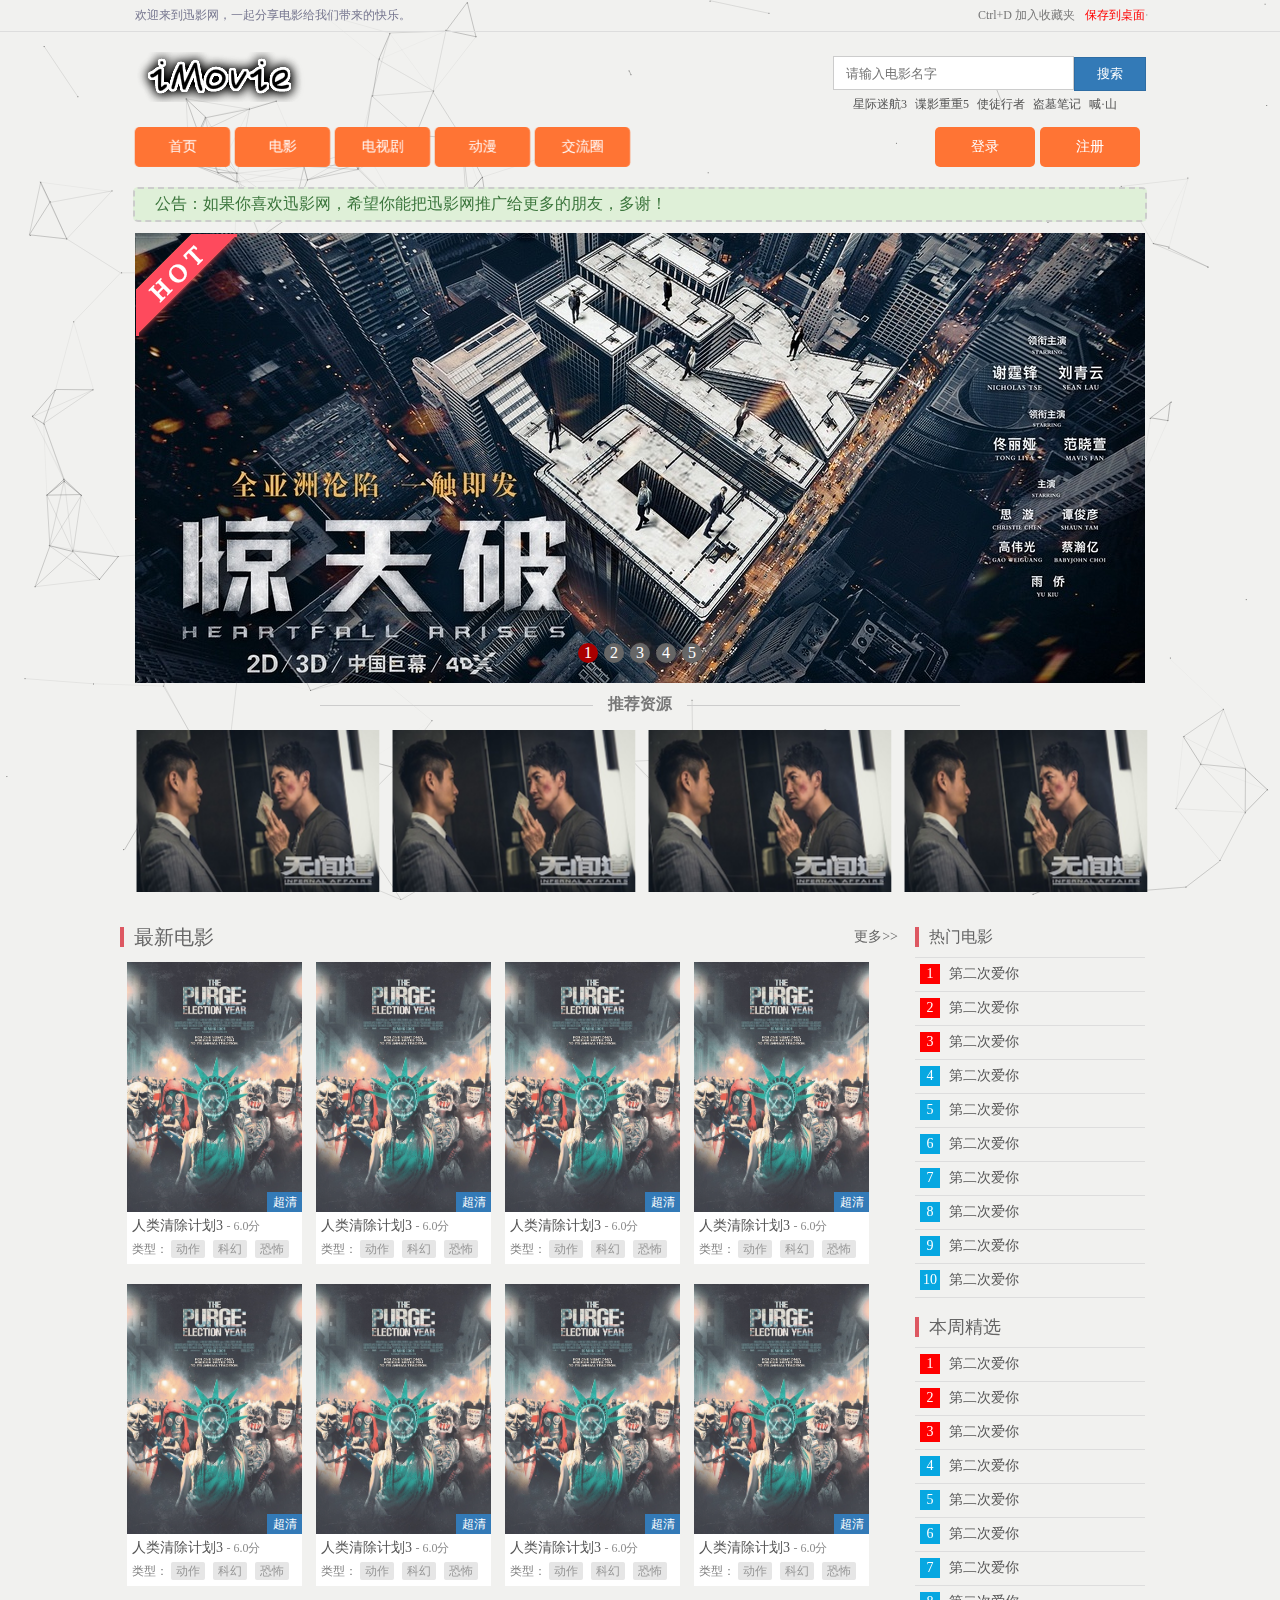
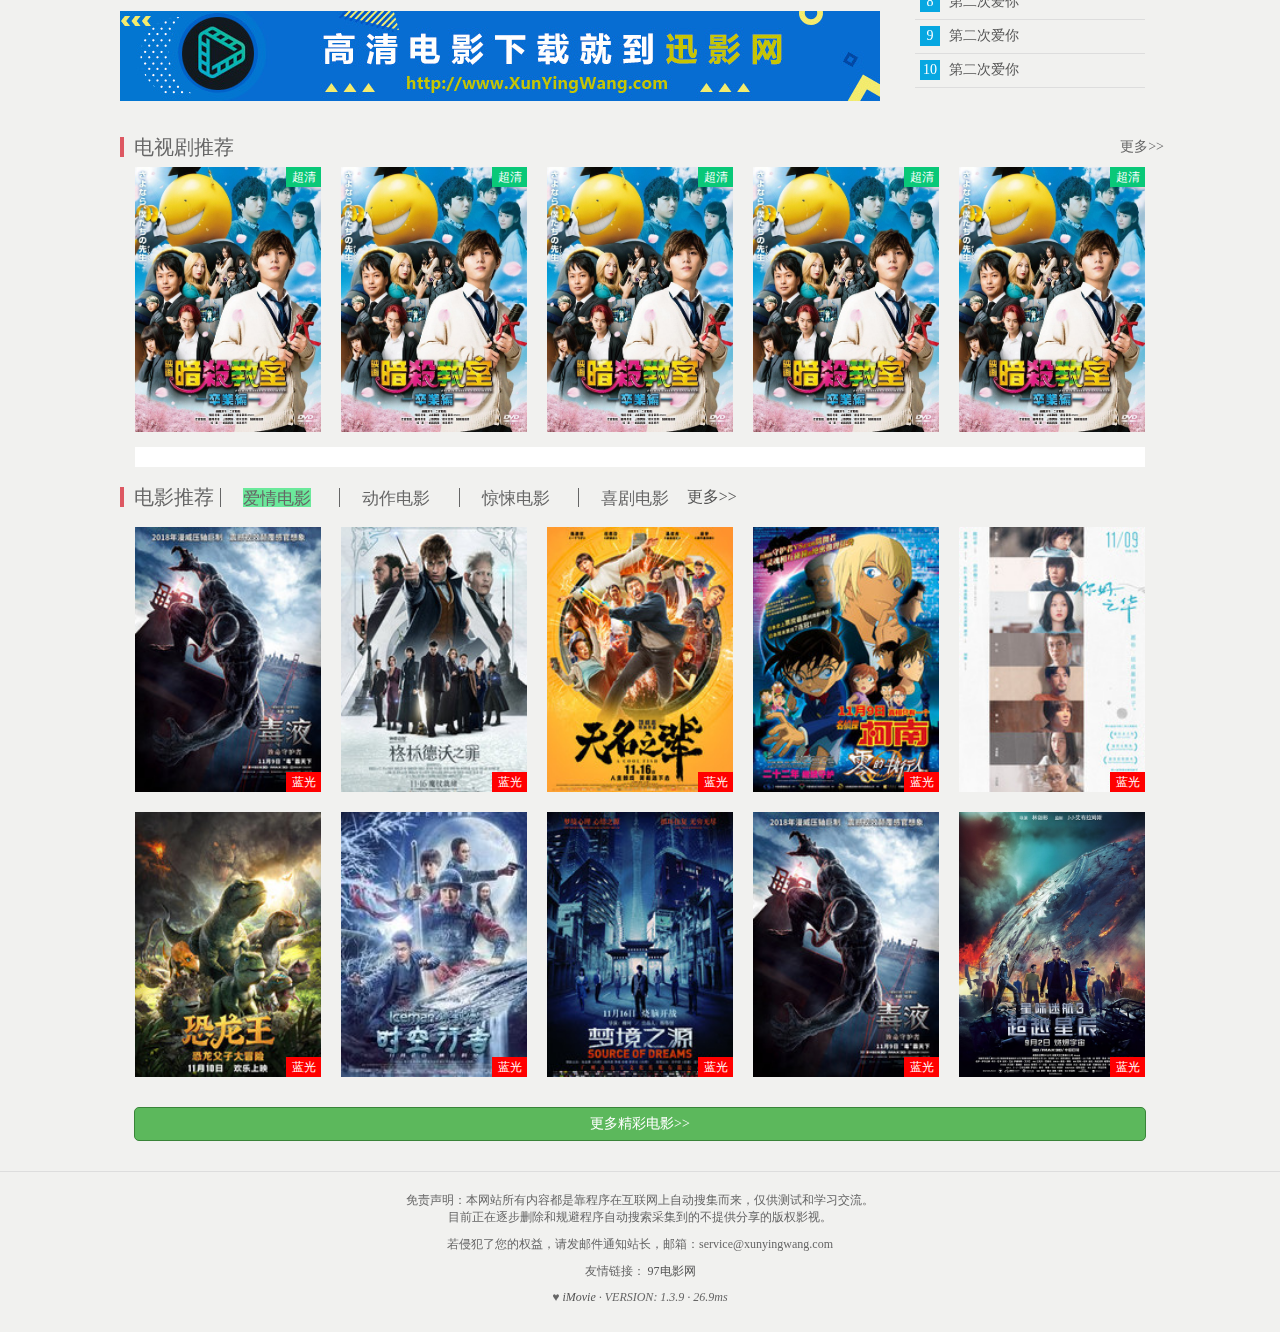
<file: WebContent/index.html>
<!DOCTYPE html>
<html lang="en">
<head>
	<meta charset="UTF-8">
	<title>iMovie</title>
	<meta name="keywords" content="">
	<meta name="description" content="">
	<script src="./js/jquery-1.11.3.min.js"></script>
	<script src="./js/index.js"></script>
	<link rel="stylesheet" href="./css/index.css">
</head>
<body>
	<script type="text/javascript" color="255,0,0" opacity='0.7' zIndex="-2" count="200" src="./js/canvas-nest.js"></script>
	<div id="top">
		<div class="top_main">
			<div class="top_main_left">
				<p>欢迎来到迅影网，一起分享电影给我们带来的快乐。</p>
			</div>
			<div class="top_main_right">
				<a class="top_main_right_1" href="">保存到桌面</a>
				<a class="top_main_right_2" href="">Ctrl+D 加入收藏夹</a>
			</div>
		</div>
	</div>
	<header>
		<div class="logo">
			<h1><a href="#"><img src="./images/logo2.png" alt="这里改网站名字"></a></h1>
		</div>
		<div class="search">
			<form action="" method="post">
				<input type="search" name="search" placeholder="请输入电影名字">
				<input type="submit" name="anniu" value="搜索">
			</form>
			<div class="tj">
				<a href="#">星际迷航3</a>
				<a href="#">谍影重重5</a>
				<a href="#">使徒行者</a>
				<a href="#">盗墓笔记</a>
				<a href="#">喊·山</a>
			</div>
		</div>
	</header>
	<nav>
		<div class="nav">
			<div class="nav_item">
				<a href="#">
					<p>首页</p>
					<p>Home</p>
				</a>
			</div>
			<div class="nav_item">
				<a href="#">
					<p>电影</p>
					<p>Movie</p>
				</a>
			</div>
			<div class="nav_item">
				<a href="#">
					<p>电视剧</p>
					<p>Teleplay</p>
				</a>
			</div>
			<div class="nav_item">
				<a href="#">
					<p>动漫</p>
					<p>Cartoon</p>
				</a>
			</div>
			<div class="nav_item">
				<a href="#">
					<p>交流圈</p>
					<p>BBS</p>
				</a>
			</div>
			<li><a href="#">注册</a></li>
			<li><a href="#">登录</a></li>
		</div>
	</nav>
	<div class="gg">公告：如果你喜欢迅影网，希望你能把迅影网推广给更多的朋友，多谢！</div>
	<div class="out l">
			<div class="hot">
				<img src="./images/ribbon.png" alt="HoT">
			</div>
	        <ul class="img ">
	            <li>
	                <a href="# ">
	                    <img src="./images/1.jpg " alt=" ">
	                </a>
	            </li>
	            <li>
	                <a href="# ">
	                    <img src="./images/2.jpg " alt=" ">
	                </a>
	            </li>
	            <li>
	                <a href="# ">
	                    <img src="./images/3.jpg " alt=" ">
	                </a>
	            </li>
	            <li>
	                <a href="# ">
	                    <img src="./images/4.jpg " alt=" ">
	                </a>
	            </li>
	            <li>
	                <a href="# ">
	                    <img src="./images/5.jpg " alt=" ">
	                </a>
	            </li>
	        </ul>
	        <ul class="num ">
	        </ul>
	       <div class="left btn "></div>
	       <div class="right btn right-btn"></div>
	</div>
	<div class="box-line">
		<span>推荐资源</span>
	</div>
	<div class="menu">
		<div class="menu_item">
			<div class="menu_item_img">
				<a href="#">
					<img src="./images/0069qWFHgw1f899r65iarj30d707nwes.jpg" alt="图片">
					<img src="./images/0069qWFHgw1f7iz0778hbj30d707n757.jpg" alt="图片">
				</a>
				<span class="menu_item_img_title">【1080P】<无间道-无间风云再起>第一季12集全</span>
			</div>
			<div class="menu_item_img">
				<a href="#">
					<img src="./images/0069qWFHgw1f899r65iarj30d707nwes.jpg" alt="图片">
					<img src="./images/0069qWFHgw1f7iz0778hbj30d707n757.jpg" alt="图片">
				</a>
			</div>
			<div class="menu_item_img">
				<a href="#">
					<img src="./images/0069qWFHgw1f899r65iarj30d707nwes.jpg" alt="图片">
					<img src="./images/0069qWFHgw1f7iz0778hbj30d707n757.jpg" alt="图片">
				</a>
			</div>
			<div class="menu_item_img">
				<a href="#">
					<img src="./images/0069qWFHgw1f899r65iarj30d707nwes.jpg" alt="图片">
					<img src="./images/0069qWFHgw1f7iz0778hbj30d707n757.jpg" alt="图片">
				</a>
			</div>
		</div>
	</div>
	<main>
		<div class="main">
			<div class="main_title">
				<h3>最新电影</h3>
				<a href="">更多>></a>
			</div>
			<div class="main_item">
				<a class="main_item_img" href="">
					<img class="main_item_img_tu" src="./images/0069qWFHjw1f5ukwnznnnj30b90go77h.jpg" alt="">
					<img class="main_item_ico" src="./images/play-icon.png" alt="">
					<span class="cq">超清</span>
				</a>
				<div class="main_item_title">
					<h1>
						<a href="#" target="_blank" title="人类清除计划3">人类清除计划3</a>
						<em> - 6.0分</em>
					</h1>
					<div class="main_item_title_lei">
						类型：
						<a class="movietype" target="_blank" href="#">动作</a>
						<a class="movietype" target="_blank" href="#">科幻</a>
						<a class="movietype" target="_blank" href="#">恐怖</a>
					</div>
				</div>
			</div>
			<div class="main_item">
				<a class="main_item_img" href="">
					<img class="main_item_img_tu" src="./images/0069qWFHjw1f5ukwnznnnj30b90go77h.jpg" alt="">
					<img class="main_item_ico" src="./images/play-icon.png" alt="">
					<span class="cq">超清</span>
				</a>
				<div class="main_item_title">
					<h1>
						<a href="#" target="_blank" title="人类清除计划3">人类清除计划3</a>
						<em> - 6.0分</em>
					</h1>
					<div class="main_item_title_lei">
						类型：
						<a class="movietype" target="_blank" href="#">动作</a>
						<a class="movietype" target="_blank" href="#">科幻</a>
						<a class="movietype" target="_blank" href="#">恐怖</a>
					</div>
				</div>
			</div>
			<div class="main_item">
				<a class="main_item_img" href="">
					<img class="main_item_img_tu" src="./images/0069qWFHjw1f5ukwnznnnj30b90go77h.jpg" alt="">
					<img class="main_item_ico" src="./images/play-icon.png" alt="">
					<span class="cq">超清</span>
				</a>
				<div class="main_item_title">
					<h1>
						<a href="#" target="_blank" title="人类清除计划3">人类清除计划3</a>
						<em> - 6.0分</em>
					</h1>
					<div class="main_item_title_lei">
						类型：
						<a class="movietype" target="_blank" href="#">动作</a>
						<a class="movietype" target="_blank" href="#">科幻</a>
						<a class="movietype" target="_blank" href="#">恐怖</a>
					</div>
				</div>
			</div>
			<div class="main_item">
				<a class="main_item_img" href="">
					<img class="main_item_img_tu" src="./images/0069qWFHjw1f5ukwnznnnj30b90go77h.jpg" alt="">
					<img class="main_item_ico" src="./images/play-icon.png" alt="">
					<span class="cq">超清</span>
				</a>
				<div class="main_item_title">
					<h1>
						<a href="#" target="_blank" title="人类清除计划3">人类清除计划3</a>
						<em> - 6.0分</em>
					</h1>
					<div class="main_item_title_lei">
						类型：
						<a class="movietype" target="_blank" href="#">动作</a>
						<a class="movietype" target="_blank" href="#">科幻</a>
						<a class="movietype" target="_blank" href="#">恐怖</a>
					</div>
				</div>
			</div>
			<div class="main_item">
				<a class="main_item_img" href="">
					<img class="main_item_img_tu" src="./images/0069qWFHjw1f5ukwnznnnj30b90go77h.jpg" alt="">
					<img class="main_item_ico" src="./images/play-icon.png" alt="">
					<span class="cq">超清</span>
				</a>
				<div class="main_item_title">
					<h1>
						<a href="#" target="_blank" title="人类清除计划3">人类清除计划3</a>
						<em> - 6.0分</em>
					</h1>
					<div class="main_item_title_lei">
						类型：
						<a class="movietype" target="_blank" href="#">动作</a>
						<a class="movietype" target="_blank" href="#">科幻</a>
						<a class="movietype" target="_blank" href="#">恐怖</a>
					</div>
				</div>
			</div>
			<div class="main_item">
				<a class="main_item_img" href="">
					<img class="main_item_img_tu" src="./images/0069qWFHjw1f5ukwnznnnj30b90go77h.jpg" alt="">
					<img class="main_item_ico" src="./images/play-icon.png" alt="">
					<span class="cq">超清</span>
				</a>
				<div class="main_item_title">
					<h1>
						<a href="#" target="_blank" title="人类清除计划3">人类清除计划3</a>
						<em> - 6.0分</em>
					</h1>
					<div class="main_item_title_lei">
						类型：
						<a class="movietype" target="_blank" href="#">动作</a>
						<a class="movietype" target="_blank" href="#">科幻</a>
						<a class="movietype" target="_blank" href="#">恐怖</a>
					</div>
				</div>
			</div>
			<div class="main_item">
				<a class="main_item_img" href="">
					<img class="main_item_img_tu" src="./images/0069qWFHjw1f5ukwnznnnj30b90go77h.jpg" alt="">
					<img class="main_item_ico" src="./images/play-icon.png" alt="">
					<span class="cq">超清</span>
				</a>
				<div class="main_item_title">
					<h1>
						<a href="#" target="_blank" title="人类清除计划3">人类清除计划3</a>
						<em> - 6.0分</em>
					</h1>
					<div class="main_item_title_lei">
						类型：
						<a class="movietype" target="_blank" href="#">动作</a>
						<a class="movietype" target="_blank" href="#">科幻</a>
						<a class="movietype" target="_blank" href="#">恐怖</a>
					</div>
				</div>
			</div>
			<div class="main_item">
				<a class="main_item_img" href="">
					<img class="main_item_img_tu" src="./images/0069qWFHjw1f5ukwnznnnj30b90go77h.jpg" alt="">
					<img class="main_item_ico" src="./images/play-icon.png" alt="">
					<span class="cq">超清</span>
				</a>
				<div class="main_item_title">
					<h1>
						<a href="#" target="_blank" title="人类清除计划3">人类清除计划3</a>
						<em> - 6.0分</em>
					</h1>
					<div class="main_item_title_lei">
						类型：
						<a class="movietype" target="_blank" href="#">动作</a>
						<a class="movietype" target="_blank" href="#">科幻</a>
						<a class="movietype" target="_blank" href="#">恐怖</a>
					</div>
				</div>
			</div>
			<div class="cl"></div>
			<div class="main_add">
				<img src="./images/0069qWFHgw1f5a58ws5v6j30l402iq3x.jpg" alt="">
			</div>
		</div>
		<div class="right">
			<div class="right_title">
				<h3>热门电影</h3>
			</div>
			<div class="list-group">
				<a class="list-group-item" title="第二次爱你-迅雷下载" target="_blank" href="#">
					<span class="square-item-red">1</span>
					第二次爱你
				</a>
			</div>
			<div class="list-group">
				<a class="list-group-item" title="第二次爱你-迅雷下载" target="_blank" href="#">
					<span class="square-item-red">2</span>
					第二次爱你
				</a>
			</div>
			<div class="list-group">
				<a class="list-group-item" title="第二次爱你-迅雷下载" target="_blank" href="#">
					<span class="square-item-red">3</span>
					第二次爱你
				</a>
			</div>
			<div class="list-group">
				<a class="list-group-item" title="第二次爱你-迅雷下载" target="_blank" href="#">
					<span class="square-item-blue">4</span>
					第二次爱你
				</a>
			</div>
			<div class="list-group">
				<a class="list-group-item" title="第二次爱你-迅雷下载" target="_blank" href="#">
					<span class="square-item-blue">5</span>
					第二次爱你
				</a>
			</div>
			<div class="list-group">
				<a class="list-group-item" title="第二次爱你-迅雷下载" target="_blank" href="#">
					<span class="square-item-blue">6</span>
					第二次爱你
				</a>
			</div>
			<div class="list-group">
				<a class="list-group-item" title="第二次爱你-迅雷下载" target="_blank" href="#">
					<span class="square-item-blue">7</span>
					第二次爱你
				</a>
			</div>
			<div class="list-group">
				<a class="list-group-item" title="第二次爱你-迅雷下载" target="_blank" href="#">
					<span class="square-item-blue">8</span>
					第二次爱你
				</a>
			</div>
			<div class="list-group">
				<a class="list-group-item" title="第二次爱你-迅雷下载" target="_blank" href="#">
					<span class="square-item-blue">9</span>
					第二次爱你
				</a>
			</div>
			<div class="list-group">
				<a class="list-group-item" title="第二次爱你-迅雷下载" target="_blank" href="#">
					<span class="square-item-blue">10</span>
					第二次爱你
				</a>
			</div>
			<div class="right_title2">
				<h3>本周精选</h3>
			</div>
			<div class="list-group">
				<a class="list-group-item" title="第二次爱你-迅雷下载" target="_blank" href="#">
					<span class="square-item-red">1</span>
					第二次爱你
				</a>
			</div>
			<div class="list-group">
				<a class="list-group-item" title="第二次爱你-迅雷下载" target="_blank" href="#">
					<span class="square-item-red">2</span>
					第二次爱你
				</a>
			</div>
			<div class="list-group">
				<a class="list-group-item" title="第二次爱你-迅雷下载" target="_blank" href="#">
					<span class="square-item-red">3</span>
					第二次爱你
				</a>
			</div>
			<div class="list-group">
				<a class="list-group-item" title="第二次爱你-迅雷下载" target="_blank" href="#">
					<span class="square-item-blue">4</span>
					第二次爱你
				</a>
			</div>
			<div class="list-group">
				<a class="list-group-item" title="第二次爱你-迅雷下载" target="_blank" href="#">
					<span class="square-item-blue">5</span>
					第二次爱你
				</a>
			</div>
			<div class="list-group">
				<a class="list-group-item" title="第二次爱你-迅雷下载" target="_blank" href="#">
					<span class="square-item-blue">6</span>
					第二次爱你
				</a>
			</div>
			<div class="list-group">
				<a class="list-group-item" title="第二次爱你-迅雷下载" target="_blank" href="#">
					<span class="square-item-blue">7</span>
					第二次爱你
				</a>
			</div>
			<div class="list-group">
				<a class="list-group-item" title="第二次爱你-迅雷下载" target="_blank" href="#">
					<span class="square-item-blue">8</span>
					第二次爱你
				</a>
			</div>
			<div class="list-group">
				<a class="list-group-item" title="第二次爱你-迅雷下载" target="_blank" href="#">
					<span class="square-item-blue">9</span>
					第二次爱你
				</a>
			</div>
			<div class="list-group">
				<a class="list-group-item" title="第二次爱你-迅雷下载" target="_blank" href="#">
					<span class="square-item-blue">10</span>
					第二次爱你
				</a>
			</div>
		</div>
	</main>
	<div class="main2">
		<div class="main2_title">
			<h3>电视剧推荐</h3>
			<a href="">更多>></a>
		</div>
		<div class="main2_item">
			<div class="main2_item_img">
				<a href="#"><img src="./images/0069qWFHgw1f8hc7xrwgmj30br0goq7e.jpg" alt=""></a>
				<span class="gq">超清</span>
				<div class="main2_item_title">
					<h1>
						<a href="#" target="_blank" title="人类清除计划3">人类清除计划3</a>
						<em> - 6.0分</em>
					</h1>
					<div class="main2_item_title_lei">
						类型：
						<a class="movietype2" target="_blank" href="#">动作</a>
						<a class="movietype2" target="_blank" href="#">科幻</a>
						<a class="movietype2" target="_blank" href="#">恐怖</a>
					</div>
				</div>
			</div>
		</div>
		<div class="main2_item">
			<div class="main2_item_img">
				<a href="#"><img src="./images/0069qWFHgw1f8hc7xrwgmj30br0goq7e.jpg" alt=""></a>
				<span class="gq">超清</span>
				<div class="main2_item_title">
					<h1>
						<a href="#" target="_blank" title="人类清除计划3">人类清除计划3</a>
						<em> - 6.0分</em>
					</h1>
					<div class="main2_item_title_lei">
						类型：
						<a class="movietype2" target="_blank" href="#">动作</a>
						<a class="movietype2" target="_blank" href="#">科幻</a>
						<a class="movietype2" target="_blank" href="#">恐怖</a>
					</div>
				</div>
			</div>
		</div>
		<div class="main2_item">
			<div class="main2_item_img">
				<a href="#"><img src="./images/0069qWFHgw1f8hc7xrwgmj30br0goq7e.jpg" alt=""></a>
				<span class="gq">超清</span>
				<div class="main2_item_title">
					<h1>
						<a href="#" target="_blank" title="人类清除计划3">人类清除计划3</a>
						<em> - 6.0分</em>
					</h1>
					<div class="main2_item_title_lei">
						类型：
						<a class="movietype2" target="_blank" href="#">动作</a>
						<a class="movietype2" target="_blank" href="#">科幻</a>
						<a class="movietype2" target="_blank" href="#">恐怖</a>
					</div>
				</div>
			</div>
		</div>
		<div class="main2_item">
			<div class="main2_item_img">
				<a href="#"><img src="./images/0069qWFHgw1f8hc7xrwgmj30br0goq7e.jpg" alt=""></a>
				<span class="gq">超清</span>
				<div class="main2_item_title">
					<h1>
						<a href="#" target="_blank" title="人类清除计划3">人类清除计划3</a>
						<em> - 6.0分</em>
					</h1>
					<div class="main2_item_title_lei">
						类型：
						<a class="movietype2" target="_blank" href="#">动作</a>
						<a class="movietype2" target="_blank" href="#">科幻</a>
						<a class="movietype2" target="_blank" href="#">恐怖</a>
					</div>
				</div>
			</div>
		</div>
		<div class="main2_item">
			<div class="main2_item_img">
				<a href="#"><img src="./images/0069qWFHgw1f8hc7xrwgmj30br0goq7e.jpg" alt=""></a>
				<span class="gq">超清</span>
				<div class="main2_item_title">
					<h1>
						<a href="#" target="_blank" title="人类清除计划3">人类清除计划3</a>
						<em> - 6.0分</em>
					</h1>
					<div class="main2_item_title_lei">
						类型：
						<a class="movietype2" target="_blank" href="#">动作</a>
						<a class="movietype2" target="_blank" href="#">科幻</a>
						<a class="movietype2" target="_blank" href="#">恐怖</a>
					</div>
				</div>
			</div>
		</div>
	</div>
	<div class="main2_add"></div>
	<div class="main3">
		<div class="main3_title">
			<h3>电影推荐</h3>
			<ul class ="main3_navbar">
				<li class = "active"><a href="findfilms.hms?cid=1&pc=1">爱情电影</a></li>
				<li><a href="findfilms.hms?cid=2&pc=1">动作电影</a></li>
				<li><a href="findfilms.hms?cid=3&pc=1">惊悚电影</a></li>
				<li><a href="findfilms.hms?cid=4&pc=1">喜剧电影</a></li>
			</ul>
			<a href="">更多>></a>
		</div>
		<div class="main3_item">
			<div class="main3_item_img">
				<a href="#"><img src="./images/movie1.jpg" alt=""></a>
				<span class="lg">蓝光</span>
				<div class="main3_item_title">
					<h1>
						<a href="#" target="_blank" title="人类清除计划3">人类清除计划3</a>
						<em> - 6.0分</em>
					</h1>
					<div class="main3_item_title_lei">
						类型：
						<a class="movietype3" target="_blank" href="#">动作</a>
						<a class="movietype3" target="_blank" href="#">科幻</a>
						<a class="movietype3" target="_blank" href="#">恐怖</a>
					</div>
				</div>
			</div>
		</div>
		<div class="main3_item">
			<div class="main3_item_img">
				<a href="#"><img src="./images/movie2.jpg" alt=""></a>
				<span class="lg">蓝光</span>
				<div class="main3_item_title">
					<h1>
						<a href="#" target="_blank" title="人类清除计划3">人类清除计划3</a>
						<em> - 6.0分</em>
					</h1>
					<div class="main3_item_title_lei">
						类型：
						<a class="movietype3" target="_blank" href="#">动作</a>
						<a class="movietype3" target="_blank" href="#">科幻</a>
						<a class="movietype3" target="_blank" href="#">恐怖</a>
					</div>
				</div>
			</div>
		</div>
		<div class="main3_item">
			<div class="main3_item_img">
				<a href="#"><img src="./images/movie3.jpg" alt=""></a>
				<span class="lg">蓝光</span>
				<div class="main3_item_title">
					<h1>
						<a href="#" target="_blank" title="人类清除计划3">人类清除计划3</a>
						<em> - 6.0分</em>
					</h1>
					<div class="main3_item_title_lei">
						类型：
						<a class="movietype3" target="_blank" href="#">动作</a>
						<a class="movietype3" target="_blank" href="#">科幻</a>
						<a class="movietype3" target="_blank" href="#">恐怖</a>
					</div>
				</div>
			</div>
		</div>
		<div class="main3_item">
			<div class="main3_item_img">
				<a href="#"><img src="./images/movie4.jpg" alt=""></a>
				<span class="lg">蓝光</span>
				<div class="main3_item_title">
					<h1>
						<a href="#" target="_blank" title="人类清除计划3">人类清除计划3</a>
						<em> - 6.0分</em>
					</h1>
					<div class="main3_item_title_lei">
						类型：
						<a class="movietype3" target="_blank" href="#">动作</a>
						<a class="movietype3" target="_blank" href="#">科幻</a>
						<a class="movietype3" target="_blank" href="#">恐怖</a>
					</div>
				</div>
			</div>
		</div>
		<div class="main3_item">
			<div class="main3_item_img">
				<a href="#"><img src="./images/movie5.jpg" alt=""></a>
				<span class="lg">蓝光</span>
				<div class="main3_item_title">
					<h1>
						<a href="#" target="_blank" title="人类清除计划3">人类清除计划3</a>
						<em> - 6.0分</em>
					</h1>
					<div class="main3_item_title_lei">
						类型：
						<a class="movietype3" target="_blank" href="#">动作</a>
						<a class="movietype3" target="_blank" href="#">科幻</a>
						<a class="movietype3" target="_blank" href="#">恐怖</a>
					</div>
				</div>
			</div>
		</div>
		<div class="main3_item">
			<div class="main3_item_img">
				<a href="#"><img src="./images/movie6.jpg" alt=""></a>
				<span class="lg">蓝光</span>
				<div class="main3_item_title">
					<h1>
						<a href="#" target="_blank" title="人类清除计划3">人类清除计划3</a>
						<em> - 6.0分</em>
					</h1>
					<div class="main3_item_title_lei">
						类型：
						<a class="movietype3" target="_blank" href="#">动作</a>
						<a class="movietype3" target="_blank" href="#">科幻</a>
						<a class="movietype3" target="_blank" href="#">恐怖</a>
					</div>
				</div>
			</div>
		</div>
		<div class="main3_item">
			<div class="main3_item_img">
				<a href="#"><img src="./images/movie7.jpg" alt=""></a>
				<span class="lg">蓝光</span>
				<div class="main3_item_title">
					<h1>
						<a href="#" target="_blank" title="人类清除计划3">人类清除计划3</a>
						<em> - 6.0分</em>
					</h1>
					<div class="main3_item_title_lei">
						类型：
						<a class="movietype3" target="_blank" href="#">动作</a>
						<a class="movietype3" target="_blank" href="#">科幻</a>
						<a class="movietype3" target="_blank" href="#">恐怖</a>
					</div>
				</div>
			</div>
		</div>
		<div class="main3_item">
			<div class="main3_item_img">
				<a href="#"><img src="./images/movie8.jpg" alt=""></a>
				<span class="lg">蓝光</span>
				<div class="main3_item_title">
					<h1>
						<a href="#" target="_blank" title="人类清除计划3">人类清除计划3</a>
						<em> - 6.0分</em>
					</h1>
					<div class="main3_item_title_lei">
						类型：
						<a class="movietype3" target="_blank" href="#">动作</a>
						<a class="movietype3" target="_blank" href="#">科幻</a>
						<a class="movietype3" target="_blank" href="#">恐怖</a>
					</div>
				</div>
			</div>
		</div>
		<div class="main3_item">
			<div class="main3_item_img">
				<a href="#"><img src="./images/movie1.jpg" alt=""></a>
				<span class="lg">蓝光</span>
				<div class="main3_item_title">
					<h1>
						<a href="#" target="_blank" title="人类清除计划3">人类清除计划3</a>
						<em> - 6.0分</em>
					</h1>
					<div class="main3_item_title_lei">
						类型：
						<a class="movietype3" target="_blank" href="#">动作</a>
						<a class="movietype3" target="_blank" href="#">科幻</a>
						<a class="movietype3" target="_blank" href="#">恐怖</a>
					</div>
				</div>
			</div>
		</div>
		<div class="main3_item">
			<div class="main3_item_img">
				<a href="#"><img src="./images/0069qWFHgw1f8ade8vo0oj30bm0gojv4.jpg" alt=""></a>
				<span class="lg">蓝光</span>
				<div class="main3_item_title">
					<h1>
						<a href="#" target="_blank" title="人类清除计划3">人类清除计划3</a>
						<em> - 6.0分</em>
					</h1>
					<div class="main3_item_title_lei">
						类型：
						<a class="movietype3" target="_blank" href="#">动作</a>
						<a class="movietype3" target="_blank" href="#">科幻</a>
						<a class="movietype3" target="_blank" href="#">恐怖</a>
					</div>
				</div>
			</div>
		</div>	
	</div>
	<div class="cl"></div>
	<a class="genduo" href="#">更多精彩电影>></a>
	<footer>
		<div class="foot">
			<p>
				免责声明：本网站所有内容都是靠程序在互联网上自动搜集而来，仅供测试和学习交流。
			<br>
				目前正在逐步删除和规避程序自动搜索采集到的不提供分享的版权影视。
			</p>
			<p>若侵犯了您的权益，请发邮件通知站长，邮箱：service@xunyingwang.com</p>
			<p class="friend-link">
				友情链接：
				<a target="_blank" href="http://www.id97.com/">97电影网</a>
			</p>
			<em>
				♥
				<a href="http://www.xunyingwang.com/">iMovie</a>
				· VERSION: 1.3.9 · 26.9ms
			</em>
		</div>
	</footer>
</body>
</html>
</file>
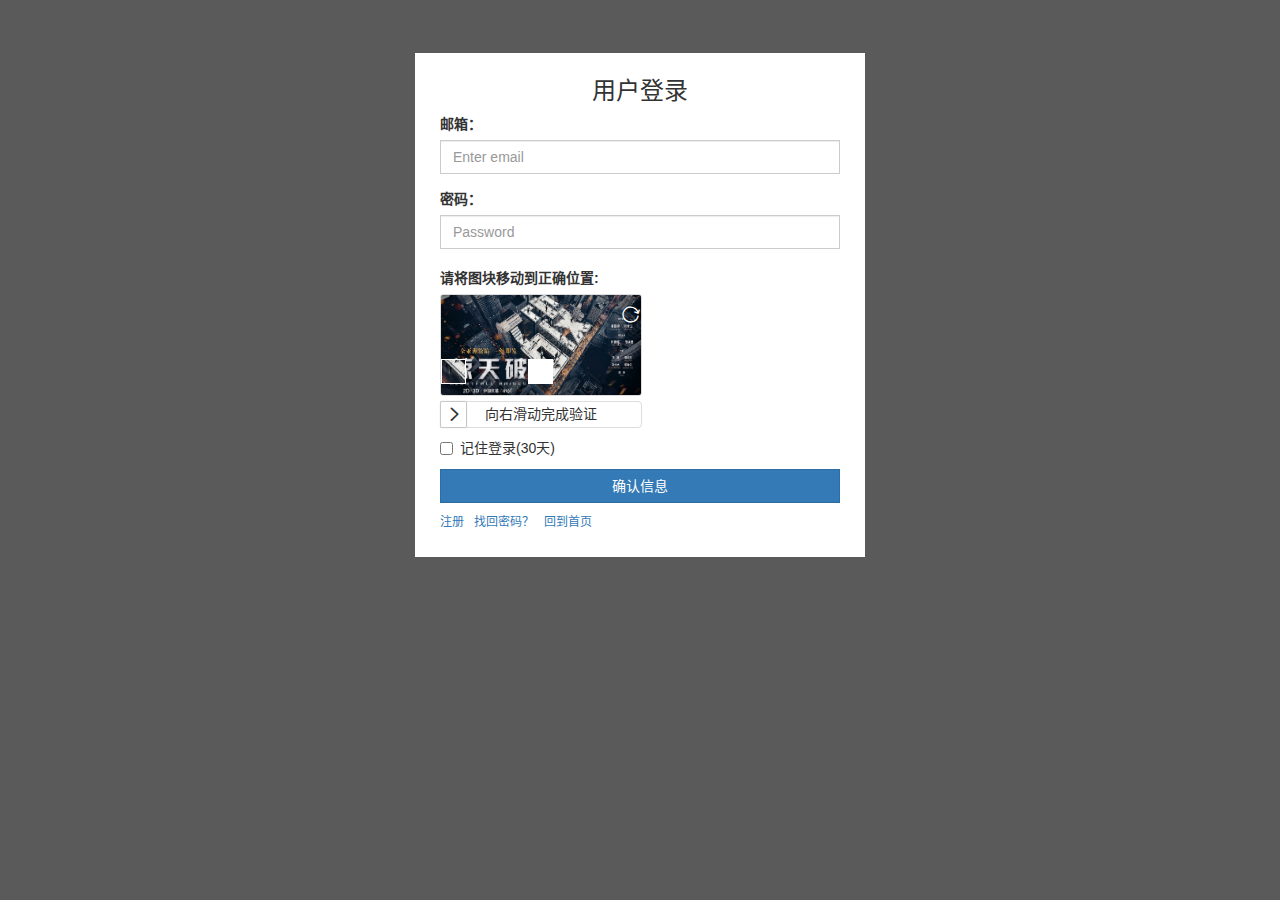
<file: WebContent/login.html>
<!DOCTYPE html>
<html lang="zh-CN">

<head>
    <meta charset="utf-8">
    <title>登录-iMovie,高清电影下载,迅雷电影下载,最新电影下载</title>
    <meta name="keywords" content="高清电影下载,迅雷电影下载,最新电影下载,iMovie,高清迅雷下载" />
    <meta name="description" content="iMovie通过程序自动收集了很多最新电影的资源,喜欢看电影的可以到这下载,新老大片一网收录,更多内容期待您的发现。" />
    <link rel="stylesheet" href="./css/bootstrap.css">
    <script src="./js/bootstrap.min.js"></script>
    <link rel="stylesheet" rev="stylesheet" type="text/css" media="all" href="./css/login.css">
    <script src="./js/jquery.validate.min.js"></script>
    <link rel="stylesheet" href="css/verify.css" type="text/css">

    <!-- HTML5 Shim and Respond.js IE8 support of HTML5 elements and media queries -->
    <!-- WARNING: Respond.js doesn't work if you view the page via file:// -->
    <!--[if lt IE 9]>
    <script src="http://apps.bdimg.com/libs/html5shiv/3.7/html5shiv.min.js"></script>
    <script src="http://apps.bdimg.com/libs/respond.js/1.4.2/respond.js"></script>
    <![endif]-->
</head>

<body>
    <form class="main-box" role="form" action="user.html" method="post">
        <h3 class="form-header">用户登录</h3>
        <div class="form-group">
            <label for="email">邮箱：</label>
            <input type="email" class="form-control" id="email" name="email" placeholder="Enter email">
        </div>
        <div class="form-group">
            <label for="pwd">密码：</label>
            <input type="password" class="form-control" id="pwd" name="password" placeholder="Password">
        </div>
        <!-- <div class="">

            <label >请输入验证码：</label><input type="text" id="in1" value="" placeholder="请输入验证码">
            <button id="b1">点击验证</button>
                <div></div><label id="l1"></label>
    </div>     -->



        <label style="margin-top: 4px">请将图块移动到正确位置:</label>
        <div id="mpanel4"></div>

        <div class="checkbox">

            <label>
                <input name="remember" value="yes" type="checkbox"> 记住登录(30天)
            </label>
        </div>
        <button type="submit" class="btn btn-primary btn-block">确认信息</button>
        <a class="extra" href="">注册</a><a class="extra" href="">找回密码？</a><a class="extra" href="">回到首页</a>
    </form>
    <script type="text/javascript" src="js/jquery-1.11.3.min.js"></script>
    <script type="text/javascript" src="js/verify.js"></script>
    <script type="text/javascript" src="js/login.js"></script>

</body>

</html>
</file>
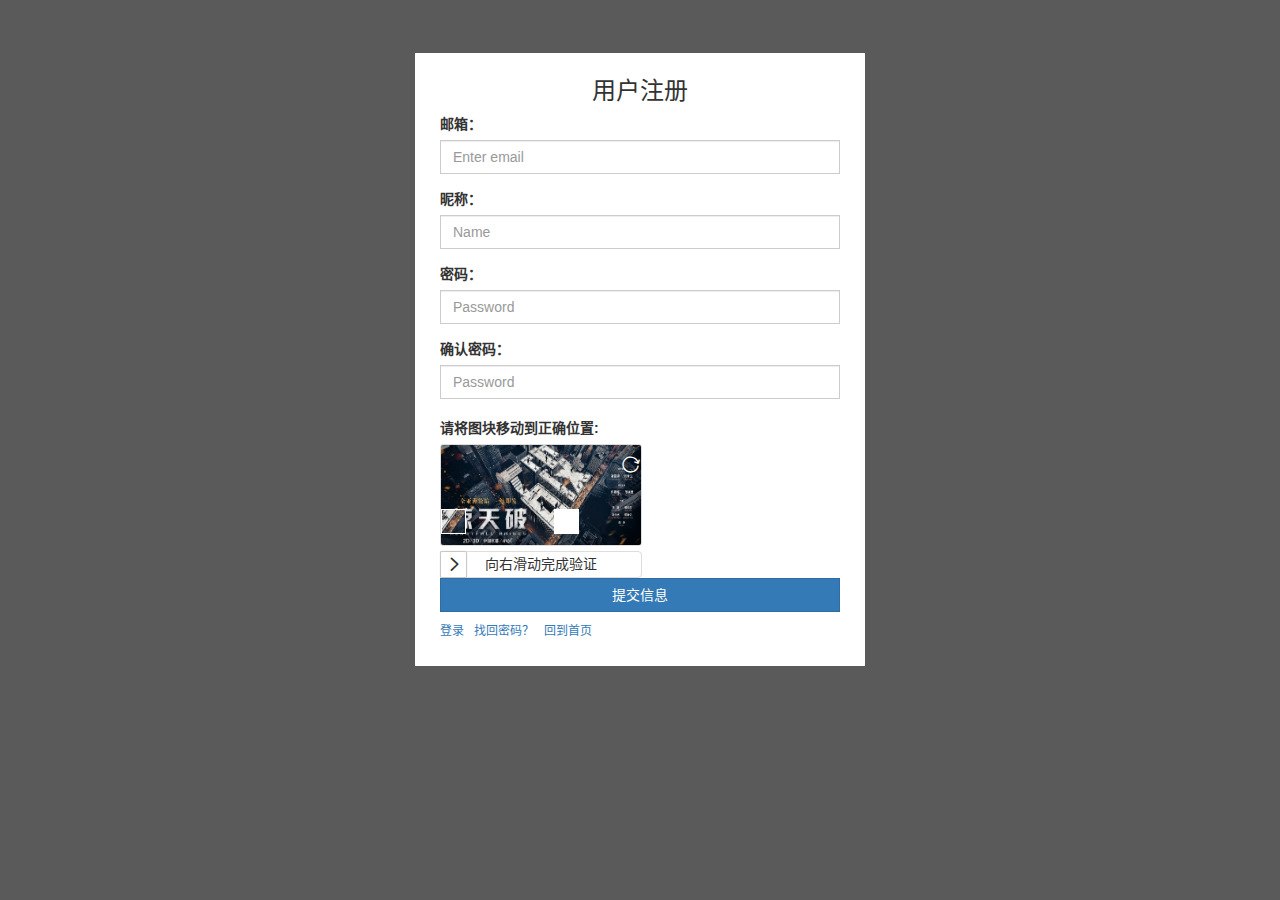
<file: WebContent/register.html>
<!DOCTYPE html>
<html lang="zh-CN">

<head>
    <meta charset="utf-8">
    <title>注册-iMovie,高清电影下载,迅雷电影下载,最新电影下载</title>
    <meta name="keywords" content="高清电影下载,迅雷电影下载,最新电影下载,iMovie,高清迅雷下载" />
    <meta name="description" content="iMovie通过程序自动收集了很多最新电影的资源,喜欢看电影的可以到这下载,新老大片一网收录,更多内容期待您的发现。" />
    <link rel="icon" href="">
    <link rel="stylesheet" href="./css/bootstrap.css">
    <script src="./js/jquery-1.11.3.min.js"></script>
    <script src="./js/bootstrap.min.js"></script>
    <link rel="stylesheet" rev="stylesheet" type="text/css" media="all" href="./css/login.css">
    <script src="./js/jquery.validate.min.js"></script>
    <link rel="stylesheet" href="css/verify.css" type="text/css">
    <!-- HTML5 Shim and Respond.js IE8 support of HTML5 elements and media queries -->
    <!-- WARNING: Respond.js doesn't work if you view the page via file:// -->
    <!--[if lt IE 9]>
    <script src="http://apps.bdimg.com/libs/html5shiv/3.7/html5shiv.min.js"></script>
    <script src="http://apps.bdimg.com/libs/respond.js/1.4.2/respond.js"></script>
    <![endif]-->
</head>

<body>
    <form class="main-box" role="form" action="" method="post">
        <h3 class="form-header">用户注册</h3>
        <div class="form-group">
            <label for="email">邮箱：</label>
            <input type="email" class="form-control" id="email" name="email" placeholder="Enter email">
        </div>
        <div class="form-group">
            <label for="username">昵称：</label>
            <input type="email" class="form-control" id="username" name="email" placeholder="Name">
        </div>
        <div class="form-group">
            <label for="pwd">密码：</label>
            <input type="password" class="form-control" id="pwd" name="password" placeholder="Password">
        </div>
        <div class="form-group">
            <label for="pwd">确认密码：</label>
            <input type="password" class="form-control" id="cpwd" name="password" placeholder="Password">
        </div>
        <label style="margin-top: 4px">请将图块移动到正确位置:</label>
        <div id="mpanel4"></div>

        <button type="submit" class="btn btn-primary btn-block">提交信息</button>
        <a class="extra" href="">登录</a><a class="extra" href="">找回密码？</a><a class="extra" href="">回到首页</a>

    </form>
    <script type="text/javascript" src="js/jquery-1.11.3.min.js"></script>
    <script type="text/javascript" src="js/verify.js"></script>
    <script type="text/javascript" src="js/login.js"></script>


</body>

</html>
</file>
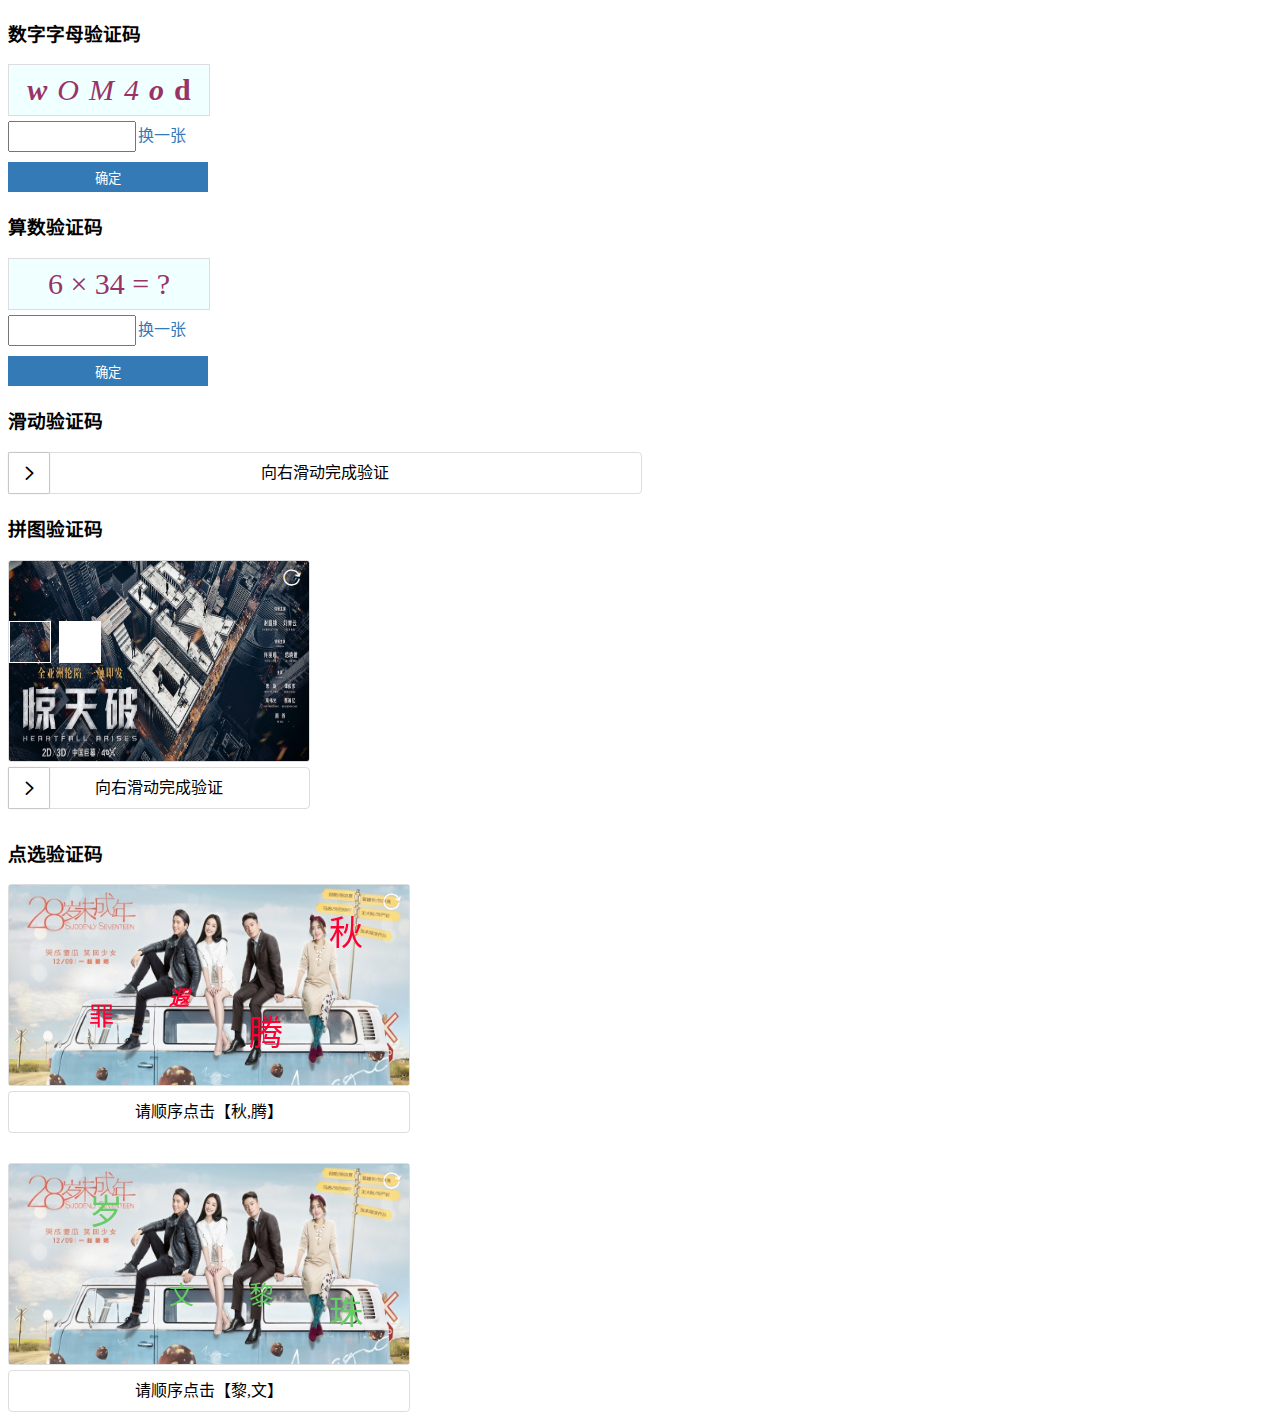
<file: WebContent/text.html>
<!DOCTYPE html>
<html lang="zh-cn">
<head>
<meta http-equiv="Content-Type" content="text/html; charset=utf-8">
<meta name="viewport" content="width=device-width,initial-scale=1,minimum-scale=1,maximum-scale=1,user-scalable=no">
<title>jQuery网页验证码插件</title>
<link rel="stylesheet" type="text/css" href="css/verify.css">
</head>
<body>
<h3>数字字母验证码</h3>
<div id="mpanel2" ></div>
<button type="button" id="check-btn" class="verify-btn">确定</button>
<h3 style="margin-top: 20px">算数验证码</h3>
<div id="mpanel3"></div>
<button type="button" id="check-btn2" class="verify-btn">确定</button>
 
<h3 style="margin-top: 20px">滑动验证码</h3>
<div id="mpanel1" ></div>
 
<h3 style="margin-top: 20px">拼图验证码</h3>
<div id="mpanel4"></div>
 
<h3 style="margin-top:30px;">点选验证码</h3>
<div id="mpanel5">
</div>
<div id="mpanel6" style="margin-top:30px;">
</div>
 
<script type="text/javascript" src="js/jquery-1.11.3.min.js"></script>
<script type="text/javascript" src="js/verify.js" ></script>
<script type="text/javascript">
	$('#mpanel2').codeVerify({
		type : 1,
		width : '200px',
		height : '50px',
		fontSize : '30px',
		codeLength : 6,
		btnId : 'check-btn',
		ready : function() {
		},
		success : function() {
			alert('验证匹配！');
		},
		error : function() {
			alert('验证码不匹配！');
		}
	});
 
	$('#mpanel3').codeVerify({
		type : 2,
		figure : 50,	//位数，仅在type=2时生效
		arith : 0,	//算法，支持加减乘，不填为随机，仅在type=2时生效
		width : '200px',
		height : '50px',
		fontSize : '30px',
		btnId : 'check-btn2',
		ready : function() {
		},
		success : function() {
			alert('验证匹配！');
		},
		error : function() {
			alert('验证码不匹配！');
		}
	});
 
	$('#mpanel1').slideVerify({
		type : 1,		//类型
		vOffset : 5,	//误差量，根据需求自行调整
		barSize : {
			width : '50%',
			height : '40px',
		},
		ready : function() {
		},
		success : function() {
			alert('验证成功，添加你自己的代码！');
			//......后续操作
		},
		error : function() {
//		       alert('验证失败！');
		}
 
	});
	$('#mpanel4').slideVerify({
		type : 2,		//类型
		vOffset : 5,	//误差量，根据需求自行调整
		vSpace : 5,	//间隔
		imgName : ['1.jpg', '2.jpg',"3.jpg"],
		imgSize : {
			width: '300px',
			height: '200px',
		},
		blockSize : {
			width: '40px',
			height: '40px',
		},
		barSize : {
			width : '300px',
			height : '40px',
		},
		ready : function() {
		},
		success : function() {
			alert('验证成功，添加你自己的代码！');
			//......后续操作
		},
		error : function() {
//		        	alert('验证失败！');
		}
 
	});
 
 
	$('#mpanel5').pointsVerify({
		defaultNum : 4,	//默认的文字数量
		checkNum : 2,	//校对的文字数量
		vSpace : 5,	//间隔
		imgName : ['1.jpg', '2.jpg'],
		imgSize : {
			width: '400px',
			height: '200px',
		},
		barSize : {
			width : '400px',
			height : '40px',
		},
		ready : function() {
		},
		success : function() {
			alert('验证成功，添加你自己的代码！');
			//......后续操作
		},
		error : function() {
//		        	alert('验证失败！');
		}
 
	});
 
	$('#mpanel6').pointsVerify({
		defaultNum : 4,	//默认的文字数量
		checkNum : 2,	//校对的文字数量
		vSpace : 5,	//间隔
		imgName : ['1.jpg', '2.jpg'],
		imgSize : {
			width: '400px',
			height: '200px',
		},
		barSize : {
			width : '400px',
			height : '40px',
		},
		ready : function() {
		},
		success : function() {
			alert('验证成功，添加你自己的代码！');
			//......后续操作
		},
		error : function() {
//		        	alert('验证失败！');
		}
	});
 
</script>
 
</body>
</html>
</file>
<file: WebContent/css/index.css>
*{
	margin:0;
	padding:0;
}
a{
	text-decoration:none;
	color:#555;
}
li{
	list-style:none;
}
.cl{
	clear:both;
}
body{
	background:#F1F1EF;
	/* background-image: url('https://i.loli.net/2019/07/21/5d333f358f63491692.jpg') no-repeat fixed top;  */
	
}
/*顶部开始*/
#top{
	width:100%;
	height:21px;
	padding:5px 0px;
	border-bottom:1px solid #ddd;
}
.top_main{
	width:1010px;
	height:21px;
	padding:0px 15px;
	line-height:21px;
	margin:0 auto;
}
.top_main_left p{
	color:#777790;
	font-size:12px;
	float:left;
}
.top_main_right_2{
	float:right;
	color:#777;
	font-size:12px;
}
.top_main_right_1{
	float:right;
	color:#F00;
	font-size:12px;
	margin-left:10px;
}
.top_main_right a:hover{
	text-decoration:underline;
}
/*header部分*/
header{
	width:1025px;
	height:55px;
	padding:20px 0px;
	padding-left:15px;
	margin:0 auto;
}
.logo{
	width:210px;
	height:50px;
	float: left;
	
}
.search{
	width:327px;
	height:50px;
	margin-top:5px;
	float:right;
}
input[type=search]{
	width:241px;
	height:34px;
	padding:6px 12px;
	border:1px solid #ccc;
	margin-top:-1px;
}
input[type=submit]{
	width:72px;
	height:34px;
	border:1px solid #2E6DA4;
	padding:6px 12px;
	margin-left:-4px;
	margin-top:-6px;

	background:#337AB7;
	color:#fff;
}
input[type=submit]:hover{
	background:#286090;
}
.tj{
	margin-top:5px;
	font-size:12px;
}
.tj a{
	margin-right:5px;
}
.tj a:first-child{
	margin-left:20px;
}
.tj a:hover{
	text-decoration:underline;
}
/*导航开始*/
nav{
	width:100%;
	height:40px;
	margin-bottom:20px;
	background:;
}
.nav{
	width:1010px;
	height:40px;
	padding:0px 15px;
	margin:0 auto;
	background:;
	overflow:hidden;

}
/*翻转导航开始*/
.nav:after{
	content:'';
	display:block;
	overflow:hidden;
	clear:both;
}
.nav_item{
	width:100px;
	height:40px;
	float:left;
	/*3d元素距离视频的距离  定义后子元素会获取一个3d透视效果而不是元素的本身*/
	perspective:4000px;
	-webkit-perspective:4000px;
	-moz-perspective:4000px;
	-0-perspective:4000px;
	-ms-perspective:4000px;
}
.nav_item a{
	margin-right:5px;
	height:40px;
	display:block;
	transition:all 500ms ease 0s;
	-webkit-transform-style:preserve-3d;
	-moz-transform-style:preserve-3d;
	-0-transform-style:preserve-3d;
	-ms-transform-style:preserve-3d;
	/*.nav_item的子元素可以呈3d效果*/
	transform-style:preserve-3d;
}
.nav_item a p{
	height:40px;
	line-height:40px;
	margin:0;
	border-radius:5px;
	font-size:14px;
	font-size:"黑体";
	text-align:center;
	transition:all 500ms ease 0s;
}
.nav_item a p:first-child{
	border-radius:5px;
	color:#fff;
	background:#ff7434;
	/*沿z轴移动50橡素   20px高度除以2*/
	transform:translateZ(20px);
	-webkit-transform:translateZ(20px);
	-moz-transform:translateZ(20px);
	-0-transform:translateZ(20px);
	-ms-transform:translateZ(20px);
}
.nav_item a p:last-child{
	border-radius:5px;
	color:#fff;
	background:#85bc00;
	/*沿z轴移动50橡素  沿X轴旋转-90度  20px高度除以2*/
	transform:translateZ(20px) rotateX(-90deg);
	-webkit-transform:translateZ(20px) rotateX(-90deg);
	-moz-transform:translateZ(20px) rotateX(-90deg);
	-0-transform:translateZ(20px) rotateX(-90deg);
	-ms-transform:translateZ(20px) rotateX(-90deg);
	/*设置上边距为-20px  20px高度除以2*/
	margin-top:-20px;
}
.nav_item a:hover{
	margin-top:0px;
	transform:rotateX(90deg);
	-webkit-transform:rotateX(90deg);
	-moz-transform:rotateX(90deg);
	-0-transform:rotateX(90deg);
	-ms-transform:rotateX(90deg);
}
.nav_item a:hover p:last-child{
	margin-top:0px;
	transform:translateZ(0) rotateX(-90deg);
	-webkit-transform:translateZ(0) rotateX(-90deg);
	-moz-transform:translateZ(0) rotateX(-90deg);
	-0-transform:translateZ(0) rotateX(-90deg);
	-ms-transform:translateZ(0) rotateX(-90deg);
}
.nav li{
	width:100px;
	height:40px;
	background:#ff7434;
	float:right;
	margin-right:5px;
	border-radius:5px;
	line-height:40px;
	text-align:center;
	font-size:14px;
}
.nav li a{
	color:#fff;
}
.nav li:hover a{
	color:red;
}
/*公告*/
.gg{
	width:970px;
	height:21px;
	padding:5px 20px;
	border:2px dashed #ccc;
	border-radius:5px;
	margin:0 auto;
	color:#3c763d;
	background:#dff0d8;
	margin-bottom:10px;
	
}
/*以后这里放轮播图*/
/*轮播图开始*/
.out {
	width:1010px;
	height:450px;
	margin:0 auto;
	border:1px solid transparent;
	border-radius:10px;
	margin-bottom:10px;
	/* overflow: hidden; */
	position: relative;
}
.hot{
	width:150px;
	height:150px;
	position: absolute;
	left:0;
	top:0;
	/* 这里放到最顶 */
	z-index:99;
}
.out .img li {
	position: absolute;
	left:0;
	top:0;
	display: none;
	/* overflow: hidden; */
}
.out .num {
	position: absolute;
	bottom: 20px;
	left: 0;
	font-size:0px;
	text-align:center;
	width: 100%;
}
.out .num li {
	width: 20px;
	height: 20px;
	line-height:20px;
	border-radius:50%;
	background:#666;
	color: #fff;
	text-align:center;
	display: inline-block;
	font-size:16px;
	margin:0 3px;
	/* 改变指针的形状 */
	cursor: pointer;
}
.out .num li.active_lun {
	background:#a00;
}
.out .btn {
	position:absolute;
	top: 50%;
	margin-top:-30px;
	width: 30px;
	height: 60px;
	line-height:60px;
	background:rgba(0, 0, 0, 0.5);
	font-size:40px;
	color: #fff;
	text-align:center;
	display: none;
}
.out .left {
	left: 0;
}
.out .right {
	right: 0;
}
.out .right-btn{
	width:10px;
	height:60px;
}
.out:hover .btn {
	display: block;
	cursor: pointer;
}

/*11111111111111111111111*/
.menu{
	width:1030px;
	height:162px;
	margin:0 auto;
	margin-bottom:15px;
}
.box-line{
	width:50%;
	margin:0 auto 15px;
	font-size: 16px;
	position: relative;
	color: #777;
	text-align:center;
	/* 元素如果溢出框会怎么样 */
	overflow: hidden;
}
.box-line span{
	display: inline-block;
	position:relative;
	color:block;
	font-weight:bold;
}
/* 这个大于号是选择所有复原素是box-line的元素 */
.box-line>span:before, .box-line>span:after{
	/* 这个是插入的内容 */
	content:"";
	position: relative;
	top:50%;
	position: absolute;
	width:9999px;
	height:1px;
	background:#CCC;
}
.box-line>span:before{
	right: 100%;
	margin-right: 15px;
}
.box-line>span:after{
	left: 100%;
	margin-left: 15px;
}
.menu_item{
	width:1030px;
	height:162px;
	padding:0px 5px;
	
	overflow:hidden;
}
.menu_item:after{
	/* 这个是为了加空格 */
	content:'';
	display:block;
	/* 这个是超出范围怎么办 */
	overflow:hidden;
	clear:both;
}
.menu_item_img{
	overflow:hidden;
	width:238px;
	height:162px;
	padding:0px 9px;
	float:left;
	/*3d元素距离视频的距离  定义后子元素会获取一个3d透视效果而不是元素的本身*/
	perspective:4000px;
	-webkit-perspective:4000px;
	-moz-perspective:4000px;
	-0-perspective:4000px;
	-ms-perspective:4000px;
}
.menu_item_img a{
	height:162px;
	display:block;
	transition:all 500ms ease 0s;
	/*。item的子元素可以呈3d效果*/
	transform-style:preserve-3d;
	-webkit-transform-style:preserve-3d;
	-moz-transform-style:preserve-3d;
	-0-transform-style:preserve-3d;
	-ms-transform-style:preserve-3d;
}
.menu_item_img a img{
	width:238px;
	height:162px;
	transition:all 500ms ease 0s;
}
.menu_item_img a img:first-child{
	
	/*沿z轴移动81橡素  81px是高度除以2*/
	transform:translateZ(81px);
	-webkit-transform:translateZ(81px);
	-moz-transform:translateZ(81px);
	-0-transform:translateZ(81px);
	-ms-transform:translateZ(81px);
}
/* 其实除了IE8 现在都是双冒号 */
.menu_item_img a img:last-child{
	
	/*沿z轴移动81橡素  沿X轴旋转-90度 81px是高度除以2*/
	transform:translateZ(81px) rotateX(-90deg);
	-webkit-transform:translateZ(81px) rotateX(-90deg);
	-moz-transform:translateZ(81px) rotateX(-90deg);
	-0-transform:translateZ(81px) rotateX(-90deg);
	-ms-transform:translateZ(81px) rotateX(-90deg);
	/*设置上边距为-81px 81px是高度除以2*/
	margin-top:-81px;
}
.menu_item_img a:hover{
	margin-top:0px;
	transform:rotateX(90deg);
	-webkit-transform:rotateX(90deg);
	-moz-transform:rotateX(90deg);
	-0-transform:rotateX(90deg);
	-ms-transform:rotateX(90deg);
}
.menu_item_img a:hover img:last-child{
	margin-top:0px;
	transform:translateZ(0) rotateX(-90deg);
	-webkit-transform:translateZ(0) rotateX(-90deg);
	-moz-transform:translateZ(0) rotateX(-90deg);
	-0-transform:translateZ(0) rotateX(-90deg);
	-ms-transform:translateZ(0) rotateX(-90deg);
}
.menu_item_img_title{
	color:red;
}
/**/
main{
	width:1040px;
	height:auto;
	/* 像是这种就要写在大标题里面最好 */
	overflow:hidden;
	margin:0 auto;
}
.main{
	width:760px;
	height:784px;
	float:left;
}
.main_title{
	width:764px;
	height:20px;
	padding-left:10px;
	border-left:4px solid #DD5862;
	margin-top:20px;
	margin-bottom:5px;
	line-height:20px;
}
.main_title h3{
	font-size:20px;
	font-weight:400;
	color:#666;
	float:left;
}
/* 自己直接漂浮在最右边 */
.main_title a{
	font-size:14px;
	color:#666;
	float:right;
}
/* 加下划线 */
.main_title a:hover{
	text-decoration:underline;
}
.main_item{
	width:175px;
	height:302px;
	padding:10px 7px;
	float:left;
}
/* 这一大块都是链接元素 */
.main_item_img{
	display:block;
	width:175px;
	height:250px;
	position:relative;
}
.main_item_img_tu{
	width:175px;
	height:250px;
	opacity:0.8;
}
.main_item_title{
	width:165px;
	height:42px;
	padding:5px;
	background:#fff;
}
.main_item_title h1{
	height:17px;
	font-size: 14px;
	   line-height: 17px;
	   overflow: hidden;
	width: 100%;
	/* 字体粗细 */
	font-weight: 500
}
.main_item_title h1 em{
	color: #8c8c8c;
	font-size: 12px;
	font-style: normal;
}
.main_item_title_lei{
	color: #7e7e7e;
	font-size: 12px;
	font-weight: normal;
		height: 20px;
		/* 设置行高 */
		line-height: 20px;
	   margin-top: 5px;
	   overflow: hidden;
	width: 100%
}
.movietype{
	/* 家背景元素 */
	background-color: rgb(230, 230, 230);
	/* 圆角 */
	border-radius: 2px;
	color: #999;
	/* 声明这个inline-blocd 才能够用margin
	和 padding的上下 */
	display: inline-block;
	font-size: 12px;
	line-height: 1.2;
	margin: 0 5px 5px 0;
	padding: 2px 5px;
}
/* 设置小播放图标 */
.main_item_ico{
	width:70px;
	height:70px;
	position:absolute;
	top:85px;
	left:50px;
	display:none;
}
.cq{
	/* 这里因为在图片里面所以必须用绝对定位 */
	position:absolute;
	bottom:0px;
	right:0px;
	display:block;
	width:35px;
	height:20px;
	/* 行高 */
	line-height:20px;
	text-align:center;
	font-size:12px;
	background:#337AB7;
	color:#fff;
}
/* 只有放上去才触发，这和上面的是一起的
要先设置不能显示 */
.main_item:hover .main_item_ico{
	display:block;
}
.main_item:hover .main_item_img_tu{
	/* 这个是清晰度 
	0 完全透明
	1 完全不透明*/
	/* 上面是0.8 */
	opacity:1;
}


.main_item:hover{
	/* 这个阴影效果有点差 */
	box-shadow:8px 8px 20px 1px #c7bcbb4f;
}
.main_add{
	width:760px;
	height:90px;
	background:red;
	margin-top:15px;
}
/* 中间的硬盒广告 */
.main_add{
	text-align:center;
	line-height:90px;
}
/* 右边的排行榜 */
.right{
	width:230px;
	height:810px;
	padding-left:10px;
	padding-right:15px;
	float:right;
}
.right_title{
	width:216px;
	height:20px;
	padding-left:10px;
	margin-top:20px;
	margin-bottom:10px;
	/* 这个就是右边的那个效果，非常神奇 */
	border-left:4px solid #DD5862;
}
.right_title h3{
	font-size:16px;
	font-weight:400;
	color:#666;
	/* 行高 */
	line-height:20px;

}
.list-group{
	padding-left: 0;
}
.list-group-item{
	width:220px;
	height:21px;
	color:#555;
	border-top: 1px solid #ddd;
	/* 这就是那条线 */
	border-bottom: 1px solid #ddd;
	display: block;
	   margin-bottom: -1px;
	   padding: 6px 5px;
	position: relative;
	font-size:14px;
}
.square-item-red{
	background:red;
	color: #fff;
	   display: inline-block;
	margin-right: 5px;
	text-align: center;
	width: 20px;
	height:20px;
	line-height:20px;
}
.square-item-blue{
	background:#07A7E1;
	color: #fff;
	   display: inline-block;
	margin-right: 5px;
	text-align: center;
	width: 20px;
	height:20px;
	line-height:20px;
}
.list-group-item:hover{
	background:#ddd;
}
.right_title2{
	margin-top:10px;
	width:216px;
	height:20px;
	padding-left:10px;
	margin-top:20px;
	margin-bottom:10px;
	/* 线 */
	border-left:4px solid #DD5862;
}
.right_title2 h3{
	font-size:18px;
	font-weight:400;
	color:#666;
	line-height:20px;
	/* 那条自动的下划线我还是没能找到 */
}
/*电视剧推荐*/
.main2{
	width:1030px;
	height:290px;
	padding:0px 15px;
	margin:0 auto;
	margin-top:20px;

}
.main2_title{
	width:100%;
	height:20px;
	padding-left:10px;
	border-left:4px solid #DD5862;
	margin-top:20px;
	margin-bottom:5px;
	line-height:20px;
	margin:10px -5px;
}
.main2_title h3{
	font-size:20px;
	font-weight:400;
	color:#666;
	float:left;
}
.main2_title a{
	font-size:14px;
	color:#666;
	float:right;
}
.main2_title a:hover{
	text-decoration:underline;
}
.main2_item{
	width:186px;
	height:265px;
	padding:0px 10px;
	float:left;
	margin-top:0px; 
	/* 300ms 拉伸300ms*/ 
	transition:all 300ms ease 0s;
}
.main2_item_img{
	width:186px;
	height:265px;
	position:relative;
	overflow:hidden;
}
.main2_item_img img{
	width:186px;
	height:265px;
}
.main2_item_title{

	width:176px;
	height:0px;
	overflow:hidden;
	padding:5px 5px 5px 5px;
	background:#fff;
	position:absolute;
	bottom:-10px;
	/* 这是要弹出来的 */
	transition:all 500ms ease 0s;
}
.main2_item_title h1{
	height:17px;
	font-size: 14px;
	   line-height: 17px;
	   overflow: hidden;
	width: 100%;
	font-weight: 500
}
.main2_item_title h1 em{
	color: #8c8c8c;
	font-size: 12px;
	/* 正常的字体样式，不是斜体 */
	font-style: normal;
}
/* 这里就是在炫技 */
.main2_item_title_lei{
	color: #7e7e7e;
	font-size: 12px;
	font-weight: normal;
		height: 20px;
		line-height: 20px;
	   margin-top: 5px;
	   overflow: hidden;
	width: 100%
}
.movietype2{
	background-color:red;
	border-radius: 2px;
	color: #fff;
	display: inline-block;
	font-size: 12px;
	line-height: 1.2;
	margin: 0 5px 5px 0;
	padding: 2px 5px;
}
.gq{
	position:absolute;
	top:0px;
	right:0px;
	display:block;
	width:35px;
	height:20px;
	line-height:20px;
	text-align:center;
	font-size:12px;
	background:#09C878;
	color:#fff;
}
.main2_item:hover .main2_item_title{
	/* 只是变化一点高度，就有神奇效果 */
	/* 这个函数是只变化item——title */
	/* 这是个选择器,后代选择器 */
	height:62px;
}
.main2_add{
	width:1010px;
	height:20px;
	background:#fff;
	margin:20px auto;
}
.main2_item:hover{
	/* 它只加阴影 */
	margin-top:-5px;
	box-shadow:10px 10px 20px 5px #e0e0e0;
}
/*电影推荐*/
.main3{
	width:1030px;
	height:290px;
	padding:0px 15px;
	margin:0 auto;
	margin-top:20px;

}
/* 这段也是炫技巧 */
.main3_title{
	width:100%;
	height:20px;
	padding-left:10px;
	border-left:4px solid #DD5862;
	margin-top:20px;
	margin-bottom:5px;
	line-height:20px;
	margin:10px -5px;
	overflow:hidden;
	margin-bottom:20px;
}
.main3_title h3{
	font-size:20px;
	font-weight:400;
	color:#666;
	float:left;
}
/* 电影分类栏 */
.main3_navbar{
	float:left;
	list-style-type: none;
	font-size:17px;
	font-weight: 300;
	color:#666;
	overflow: hidden;
	text-decoration: none
}
.main3_navbar .active a {
	background-color:rgb(107, 233, 155)

}
.main3_navbar li{
	display:inline-block;
	/* border-left:1px solid #666 */
	margin:1px 6px;
	text-decoration: none;
	padding-left:22px;
	padding-right:12px;
	border-left:1px solid #666;
}
.main3_navbar li a{
	display:inline-block;
	color:#666;
	text-align: center;
	padding-top: 1px; 
	text-decoration: none;
}
.main3_navbar li a:hover:not(.active){
	background-color:rgb(107, 233, 155);
}
/* .main3_navbar .active{
	background-color: #20c026
}	  */

#main3_a{
	font-size:14px;
	color:#666;
	float:right;
	text-decoration: none;
}
#main3_a:hover{
	text-decoration:underline;
	color: red;
}
.main3_item{
	width:186px;
	height:265px;
	padding:0px 10px;
	float:left;
	margin-bottom:20px;
}
.main3_item_img{
	width:186px;
	height:265px;
	position:relative;
	overflow:hidden;
}
.main3_item_img img{
	width:186px;
	height:265px;
	transform:scale(1,1);
	transition:all 500ms ease 0s;
}
.main3_item_title{

	width:176px;
	height:42px;
	overflow:hidden;
	padding:5px 5px 5px 5px;
	background:#fff;
	position:absolute;
	/* 技巧在这，左下角隐藏 */
	left:-186px;
	top:120px;
	transition:all 500ms ease 0s;
}
.main3_item_title h1{
	height:17px;
	font-size: 14px;
	   line-height: 17px;
	   overflow: hidden;
	width: 100%;
	font-weight: 500
}
.main3_item_title h1 em{
	color: #8c8c8c;
	font-size: 12px;
	font-style: normal;
}
.main3_item_title_lei{
	color: #7e7e7e;
	font-size: 12px;
	font-weight: normal;
		height: 20px;
		line-height: 20px;
	   margin-top: 5px;
	   overflow: hidden;
	width: 100%
}
.movietype3{
	background-color:#FF7434;
	border-radius: 2px;
	color: #fff;
	display: inline-block;
	font-size: 12px;
	line-height: 1.2;
	margin: 0 5px 5px 0;
	padding: 2px 5px;
}
.lg{
	position:absolute;
	bottom:0px;
	right:0px;
	display:block;
	width:35px;
	height:20px;
	line-height:20px;
	text-align:center;
	font-size:12px;
	background:red;
	color:#fff;
}
.main3_item:hover .main3_item_title{
	/* 位置回复成0 */
	left:0px;
	top:0px;
}
.genduo{
	display:block;
	line-height:20px;
	text-align:center;
	width:1010px;
	height:20px;
	/* 这个左右自动就可以了 */
	padding:6px 0px;
	border:1px solid #398439;
	border-radius:5px;
	background:#5CB85C;
	margin:0 auto;
	color:#fff;
	font-size:14px;
	margin-top:10px;
	margin-bottom:30px;
}
.main3_item:hover{
	box-shadow:10px 10px 20px 5px #e0e0e0;
}
.main3_item:hover .main3_item_img img{
	/* 这里是图片的缩放效果 */
	transform:scale(1.1,1.1);
	-webkit-transform:scale(1.1,1.1);
	-moz-transform:scale(1.1,1.1);
	-o-transform:scale(1.1,1.1);
	-ms-transform:scale(1.1,1.1);
}
/*底部开始*/
/* 页脚 */
footer{
	width:100%;
	height:auto;
	overflow:hidden;
	/* 上面那条实线 */
	border-top:1px solid #DDDDDD;
	margin-bottom:20px;
}
.foot{
	width:1040px;
	height:120px;
	padding-top:20px;
	margin:0 auto;
	color: #666;
	font-size: 12px;
	text-align: center;
}
.foot p{
	margin-bottom:10px;
}
.foot a:hover{
	text-decoration:underline;
}
</file>
<file: WebContent/css/login.css>
body{
    padding-top: 40px;
    padding-bottom: 40px;
    background: rgb(90,90,90) url('https://i.loli.net/2019/07/20/5d31f14a0ee1378067.jpg') no-repeat fixed top;
    background-size:100% 100%;
    line-height: 1.5;
}
a{
    text-decoration: none;
    margin: 0 3px;
}
.main-box{
    /* position:fixed; */
    margin:1% auto 0;
    background:#fff;
    width:450px;
    padding: 25px;
}

.form-control,.btn{
    border-radius: 0;
}
.vcode{
    display: inline-block;
    width: 100px;
    margin-right: 10px;
}
.form-header{
    font-family: '宋体';
    margin: 0 0 10px;
    text-align: center;
}
.form-header img{
    height: 48px;
    width: 48px;
}
.extra{
    font-size: 12px;
    display: inline-block;
    margin:10px 10px 0 0;
}

#textp{
	float: right;
	margin-top:10px;
	width: 150px;
	height: 100px;
	text-align: center;
	color: red;
	
}
#verify_right{
	position: relative;
    float:right;
    color:red;
    top: -65px;
    right: -15px;
    font-size:13px;
    margin-left:10px;
    align-content: center;
}
</file>
<file: WebContent/css/verify.css>
/*常规验证码*/
.verify-code {
	font-size: 20px;
	text-align: center;
	cursor: pointer;
	margin-bottom: 5px;
	border: 1px solid #ddd;
}
 
.cerify-code-panel {
	height:100%;
	overflow:hidden;
}
 
.verify-code-area {
	float:left;
}
 
.verify-input-area {
	float: left;
	width: 60%;
	padding-right: 10px;
}
.verify-change-area {
	line-height: 30px;
	float: left;
}
.varify-input-code {
	display:inline-block;
	width: 100%;
	height: 25px;
}
 
.verify-change-code {
	color: #337AB7;
	cursor: pointer;
}
 
.verify-btn {
	width: 200px;
	height: 30px;
	background-color: #337AB7;
	color:#FFFFFF;
	border:none;
	margin-top: 10px;
}
 
 
 
 
 
 
/*滑动验证码*/
.verify-bar-area {
    position: relative;
    background: #FFFFFF;
   	text-align: center;
    -webkit-box-sizing: content-box;
    -moz-box-sizing: content-box;
    box-sizing: content-box;
   	border: 1px solid #ddd;
   	-webkit-border-radius: 4px;
}
 
.verify-bar-area .verify-move-block {
    position: absolute;
    top: 0px;
    left: 0;
    background: #fff;
    cursor: pointer;
    -webkit-box-sizing: content-box;
    -moz-box-sizing: content-box;
    box-sizing: content-box;
    box-shadow: 0 0 2px #888888;
    -webkit-border-radius: 1px;
}
 
.verify-bar-area .verify-move-block:hover {
    background-color: #337ab7;
    color: #FFFFFF;
}
 
.verify-bar-area .verify-left-bar {
    position: absolute;
    top: -1px;
    left: -1px;
   	background: #f0fff0;
    cursor: pointer;
    -webkit-box-sizing: content-box;
    -moz-box-sizing: content-box;
    box-sizing: content-box;
    border: 1px solid #ddd;
}
 
.verify-img-panel {
	margin:0;
	-webkit-box-sizing: content-box;
    -moz-box-sizing: content-box;
    box-sizing: content-box;
	border: 1px solid #ddd;
	border-radius: 3px;
	position: relative;
}
 
.verify-img-panel .verify-refresh {
	width: 25px;
	height: 25px;
	text-align:center;
	padding: 5px;
	cursor: pointer;
	position: absolute;
	top: 0;
	right: 0;
	z-index: 2;
}
 
.verify-img-panel .icon-refresh {
	font-size: 20px;
	color: #fff;
}
 
.verify-img-panel .verify-gap {
	background-color: #fff;
	position: relative;
	z-index: 2;
	border:1px solid #fff;
}
 
.verify-bar-area .verify-move-block .verify-sub-block {
	position: absolute;
    text-align: center;
	z-index: 3;
	border: 1px solid #fff;
}
 
.verify-bar-area .verify-move-block .verify-icon {
	font-size: 18px;
}
 
.verify-bar-area .verify-msg {
	z-index : 3;
}
 
/*字体图标的css*/
@font-face {font-family: "iconfont";
  src: url('../fonts/iconfont.eot?t=1508229193188'); /* IE9*/
  src: url('../fonts/iconfont.eot?t=1508229193188#iefix') format('embedded-opentype'), /* IE6-IE8 */
  url('[data-uri]') format('woff'),
  url('../fonts/iconfont.ttf?t=1508229193188') format('truetype'), /* chrome, firefox, opera, Safari, Android, iOS 4.2+*/
  url('../fonts/iconfont.svg?t=1508229193188#iconfont') format('svg'); /* iOS 4.1- */
}
 
.iconfont {
  font-family:"iconfont" !important;
  font-size:16px;
  font-style:normal;
  -webkit-font-smoothing: antialiased;
  -moz-osx-font-smoothing: grayscale;
}
 
.icon-check:before { content: "\e645"; }
 
.icon-close:before { content: "\e646"; }
 
.icon-right:before { content: "\e6a3"; }
 
.icon-refresh:before { content: "\e6a4"; }
</file>
